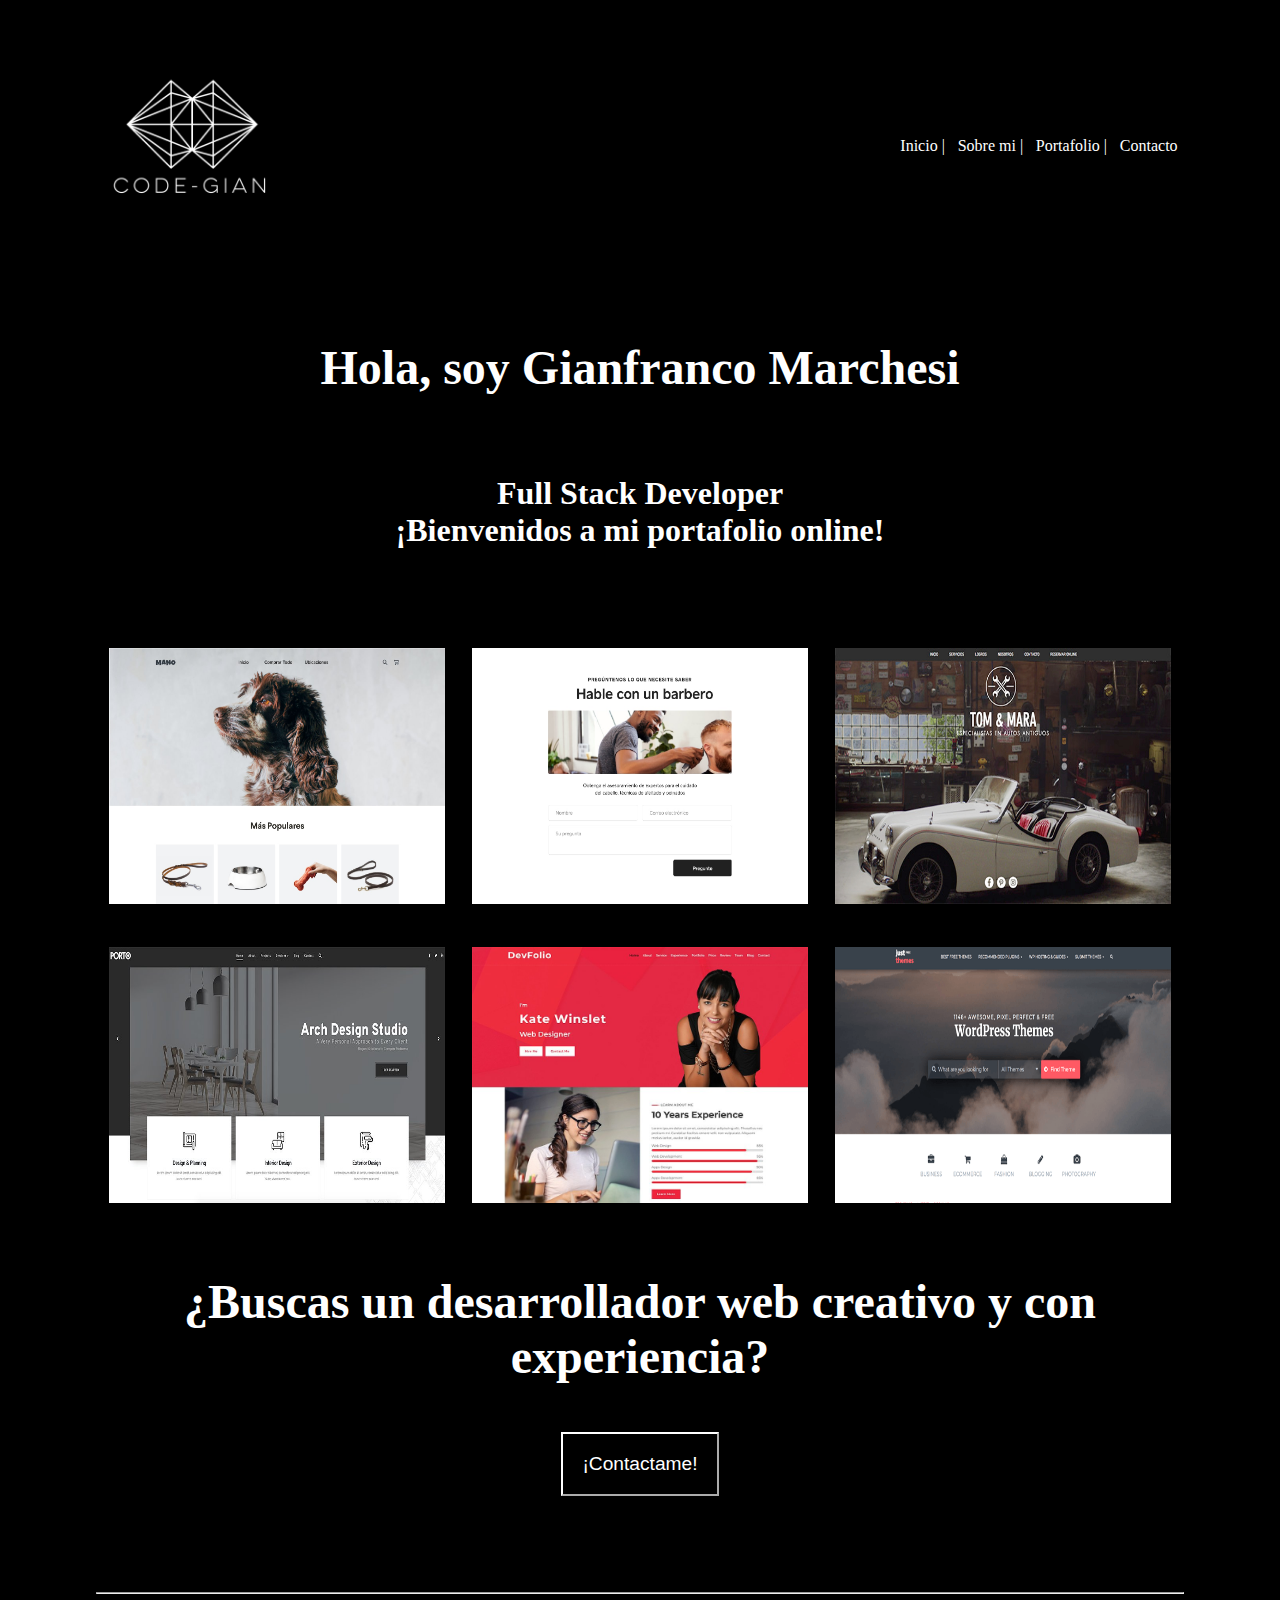
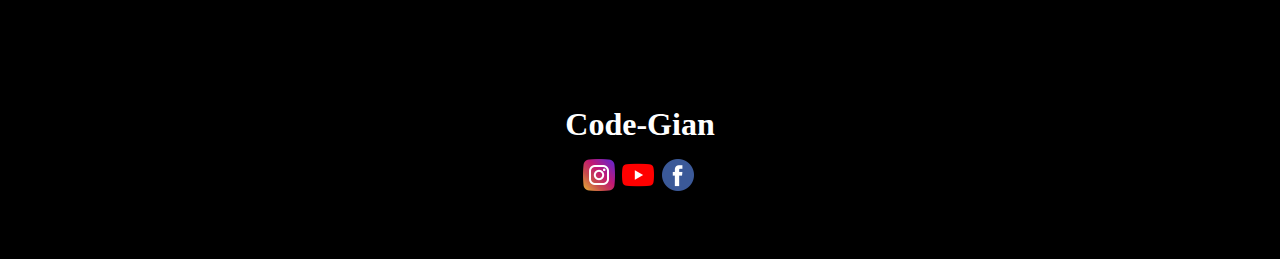
<file: index.html>
<!DOCTYPE html>
<html lang="en">
<head>
	<meta charset="UTF-8">
	<meta name="viewport" content="width=device-width, initial-scale=1.0">
	<link rel="stylesheet" type="text/css" href="style.css">
    <!-- Wow JS -->
    <link rel="stylesheet" type="text/css" href="animate.css">
	<title>Code-Gian</title>
</head>
<body>
    <nav>
        <a href="index.html">
            <img src="codegian.jpg" class="codegian">
        </a>
        <ul>
            <li><a href="index.html">Inicio |</a></li>
            <li><a href="sobremi/sobremi.html">Sobre mi |</a></li>
            <li><a href="portafolio/portafolio.html">Portafolio |</a></li>
            <li><a href="contacto/contacto.html">Contacto</a></li>
        </ul>
    </nav>
    <header>
        <h2 class="icons-sobremi-animations">Hola, soy Gianfranco Marchesi</h2>
    </header>
    <main class="main-padding">
        <section>
            <h3 class="h3-inicio icons-sobremi-animations">Full Stack Developer<br>¡Bienvenidos a mi portafolio online!</h3>
        </section>
        <section class="display-flex">
            <div>
                <img src="inicio/main/plantilla1.jpg" class="img-div scale">
            </div>
            <div>
                <img src="inicio/main/plantilla2.jpg" class="img-div scale">
            </div>
            <div>
                <img src="inicio/main/plantilla3.jpg" class="img-div scale">
            </div>
            <div>
                <img src="inicio/main/plantilla4.jpg" class="img-div scale">
            </div>
            <div>
                <img src="inicio/main/plantilla5.jpg" class="img-div scale">
            </div>
            <div>
                <img src="inicio/main/plantilla6.png" class="img-div scale">
            </div>
        </section>
        <section>
            <h2 class="text-center">¿Buscas un desarrollador web creativo y con experiencia?</h2>
        </section>
        <section>
            <form action="envio.php">
                <div class="div-input">
                    <button class="input scale">¡Contactame!</button>
                </div>
                </form>  
            </div>
            <section>
            <div>
                <hr class="linea">
            </div>
            </section>
    </main>
    <footer class="footer">       
        <section>
            <h4 class="code-gian">Code-Gian</h4>
        </section>
        <section>
            <div class="inicio-div-footer">
                <img src="footer/ig.png" class="footer-icons">
                <img src="footer/youtube.png" class="footer-icons">
                <img src="footer/face.png" class="footer-icons">
    </footer>
</body>
</html>
</file>
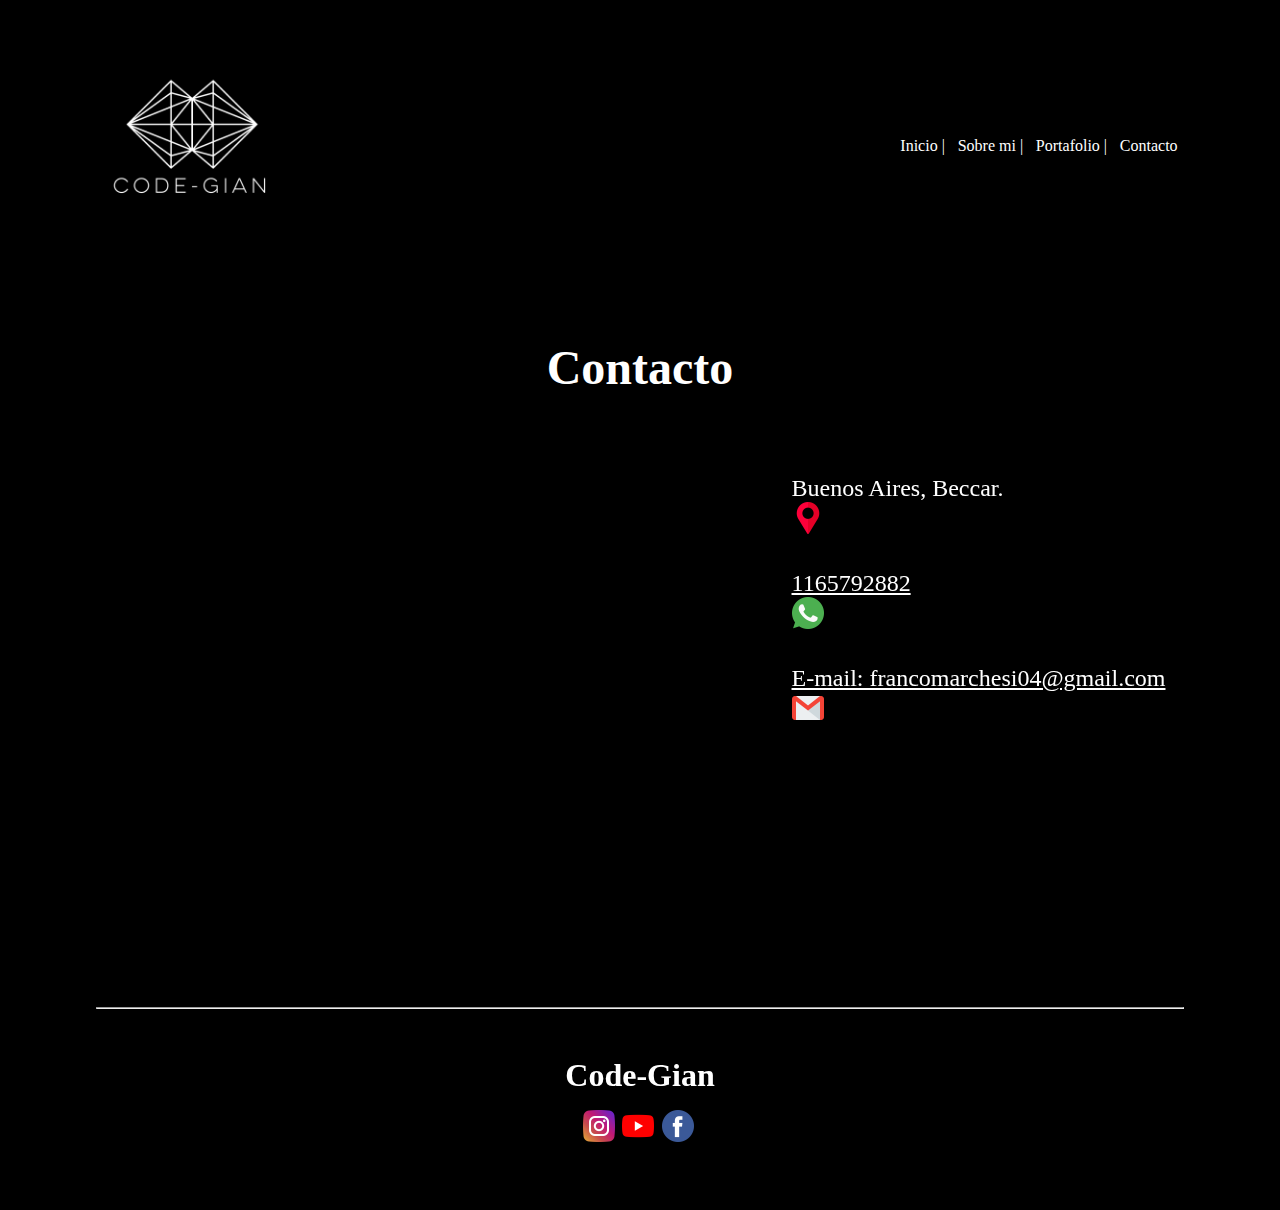
<file: contacto/contacto.html>
<!DOCTYPE html> 
<html lang="en">
<head>
	<meta charset="UTF-8">
	<meta name="viewport" content="width=device-width, initial-scale=1.0">
	<link rel="stylesheet" type="text/css" href="../style.css">
	<title>Code-Gian</title>
</head>
<body>
	<nav>
	<a href="../index.html">
	<img src="../codegian.jpg" class="codegian">
    </a>
    <ul>
    	<li><a href="../index.html">Inicio |</a></li>
    	<li><a href="../sobremi/sobremi.html">Sobre mi |</a></li>
    	<li><a href="../portafolio/portafolio.html">Portafolio |</a></li>
    	<li><a href="contacto.html">Contacto</a></li>
    </ul>
    </nav>
    <header>
        <h2 class="icons-sobremi-animations">Contacto</h2>
    </header>
    <main>
        <section class="main-padding display-flex-contacto">
            <div>
            <div>
                <p>Buenos Aires, Beccar.</p>
                <img src="ubi.png" class="footer-icons">
            </div>
            <div>
                <a href="https//:www.whatsapp.com"><p>1165792882</p></a>
                <img src="wp.png" class="footer-icons">
            </div>
            <div>
                <a href="https//:www.gmail .com"><p>E-mail: francomarchesi04@gmail.com</p></a>
                <img src="email.png" class="footer-icons">
            </div>
            </div>
            <div>
                <iframe src="https://www.google.com/maps/embed?pb=!1m18!1m12!1m3!1d3289.6589522186496!2d-58.528732385127356!3d-34.46080428049675!2m3!1f0!2f0!3f0!3m2!1i1024!2i768!4f13.1!3m3!1m2!1s0x95bcb020c93648cd%3A0x1890222c3d73cb53!2sBeccar!5e0!3m2!1ses-419!2sar!4v1655438856763!5m2!1ses-419!2sar" width="600" height="450" style="border:0;" allowfullscreen="" loading="lazy" referrerpolicy="no-referrer-when-downgrade" class="ubicacion-contacto"></iframe>
            </div>
        </section>
    </main>
    </body>
     <footer class="footer">
        <section>
            <div>
                <hr class="linea">
            </div>
        </section>
        <section>
            <h4 class="code-gian">Code-Gian</h4>
        </section>
        <section>
            <div class="inicio-div-footer">
            <img src="../footer/ig.png" class="footer-icons">
            <img src="../footer/youtube.png" class="footer-icons">
            <img src="../footer/face.png" class="footer-icons">
            </div>
        </section>
    </footer>
</file>
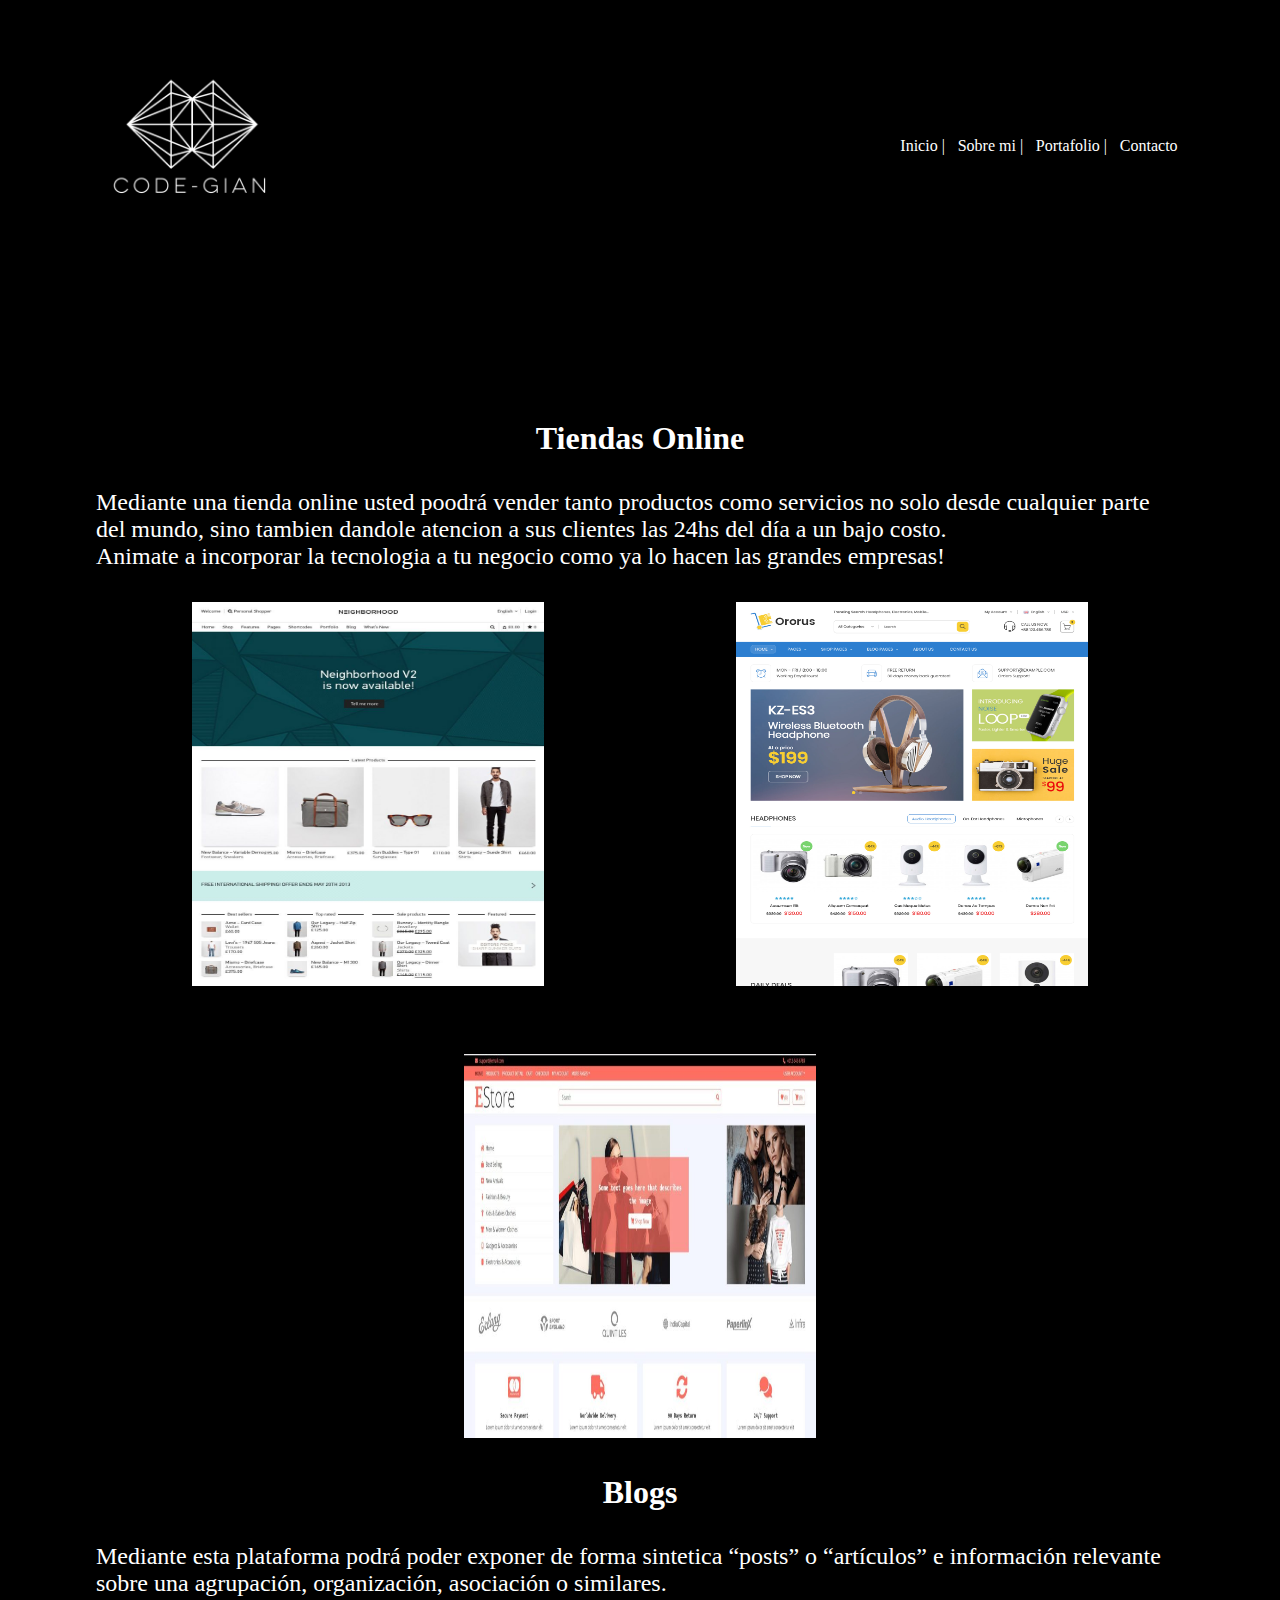
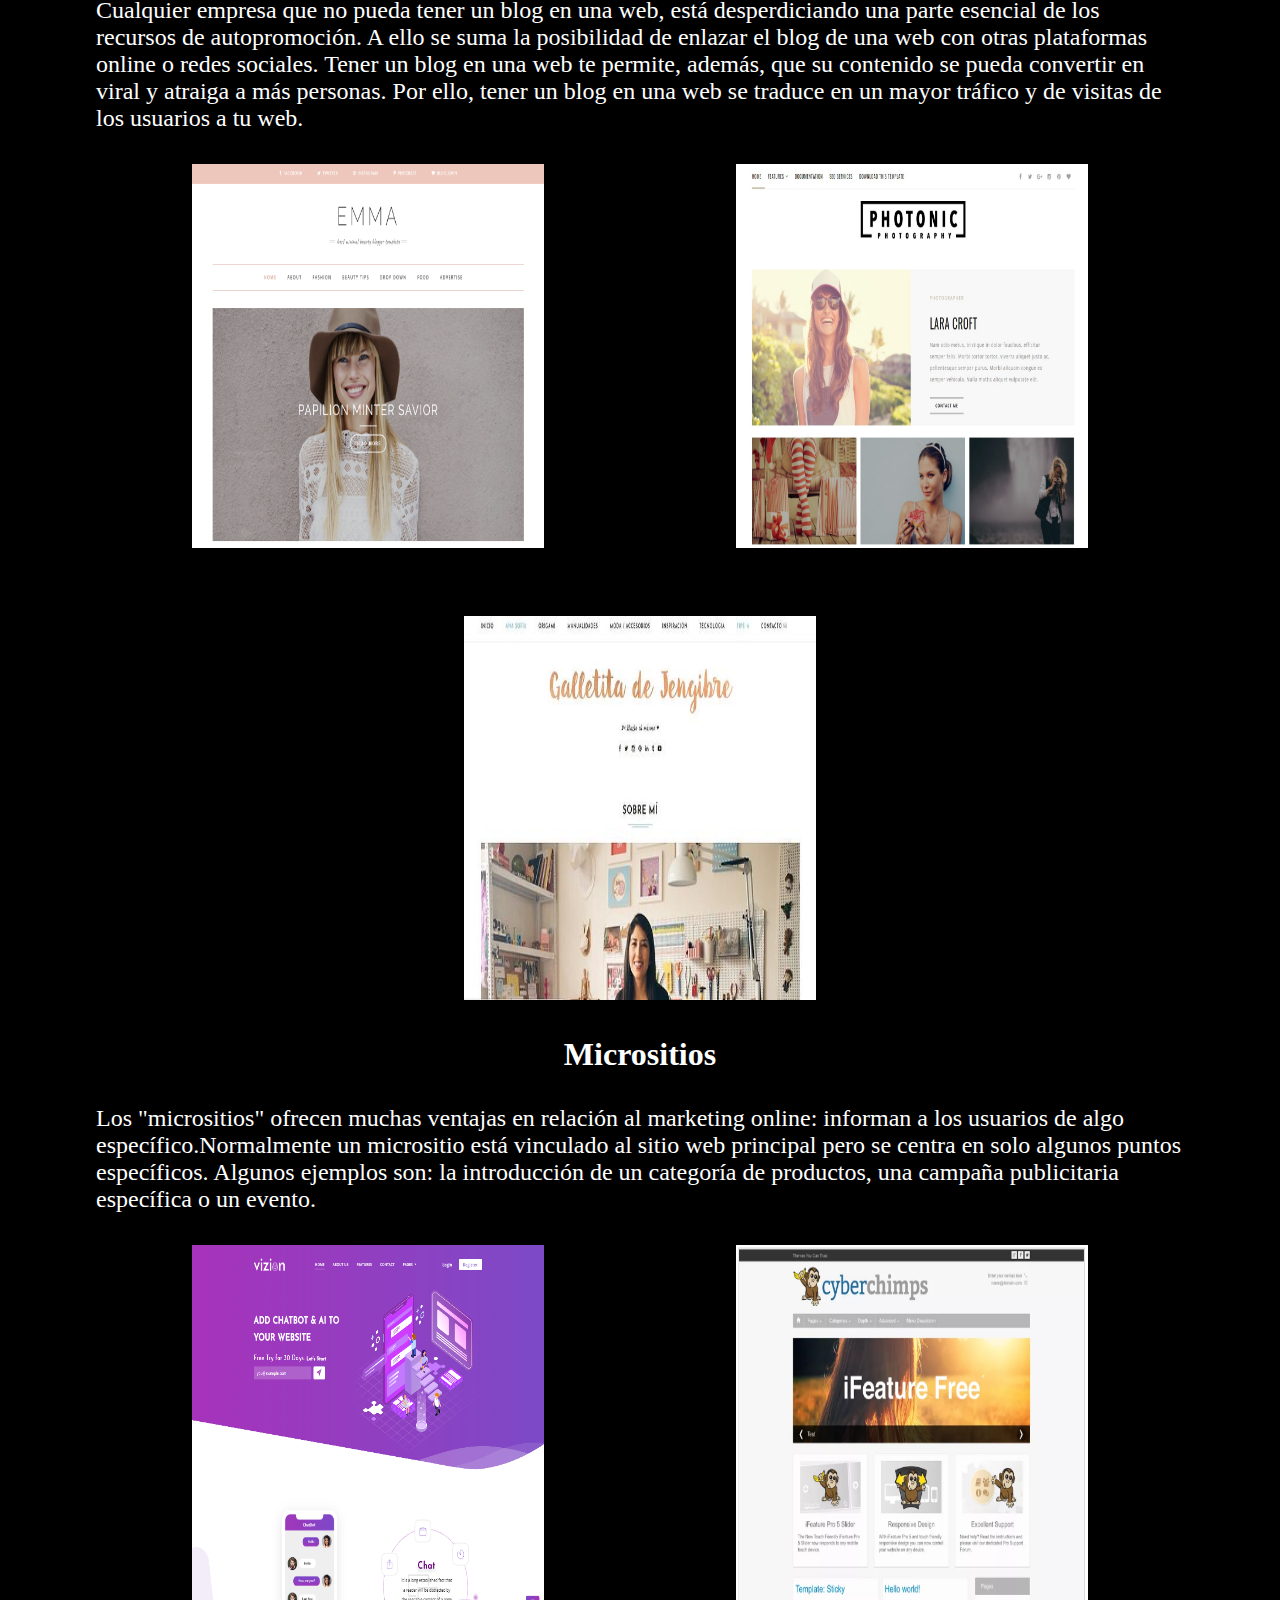
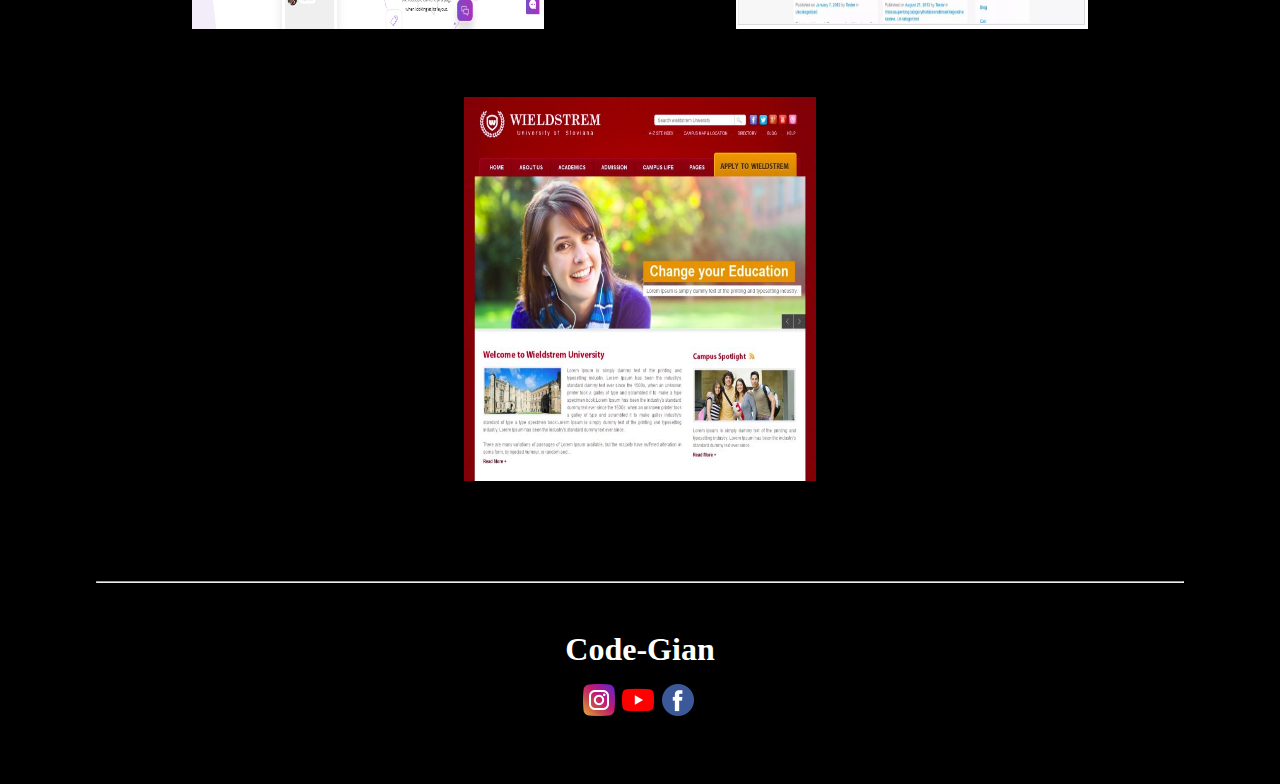
<file: portafolio/portafolio.html>
<!DOCTYPE html>
<html lang="en">
<head>
	<meta charset="UTF-8">
	<meta name="viewport" content="width=device-width, initial-scale=1.0">
	<link rel="stylesheet" type="text/css" href="../style.css">
	<title>Code-Gian</title>
</head>
<body>
	<nav>
	<a href="../index.html">
	<img src="../codegian.jpg" class="codegian">
    </a>
    <ul>
    	<li><a href="../index.html">Inicio |</a></li>
    	<li><a href="../sobremi/sobremi.html">Sobre mi |</a></li>
    	<li><a href="portafolio.html">Portafolio |</a></li>
    	<li><a href="../contacto/contacto.html">Contacto</a></li>
    </ul>
    </nav>
    <header>
        <h2></h2>
    </header>
    <main class="main-padding">
        <section>
            <div>
                <article>
                   <h3 class="subtitulos-main icons-sobremi-animations">Tiendas Online</h3>
                   <p>Mediante una tienda online usted poodrá vender tanto productos como servicios no solo desde cualquier parte del mundo, sino tambien dandole atencion a sus clientes las 24hs del día a un bajo costo.<br>
                   Animate a incorporar la tecnologia a tu negocio como ya lo hacen las grandes empresas!</p>
                </article>
                   <div class="display-flex">
                   <div><img src="tienda1.jpg" class="img-portafolio"></div>
                   <div><img src="tienda2.jpg" class="img-portafolio"></div>
                   <div><img src="tienda3.jpg" class="img-portafolio"></div>
                   </div>
            </div>
            <div>
                <article>
                  <h3 class="subtitulos-main icons-sobremi-animations">Blogs</h3>
                  <p>Mediante esta plataforma podrá poder exponer de forma sintetica “posts” o “artículos” e información relevante sobre una agrupación, organización, asociación o similares.<br>Cualquier empresa que no pueda tener un blog en una web, está desperdiciando una parte esencial de los recursos de autopromoción. A ello se suma la posibilidad de enlazar el blog de una web con otras plataformas online o redes sociales. Tener un blog en una web te permite, además, que su contenido se pueda convertir en viral y atraiga a más personas.  Por ello, tener un blog en una web se traduce en un mayor tráfico y de visitas de los usuarios a tu web.</p>
                </article>
                <div class="display-flex">
                  <div><img src="blog1.png" class="img-portafolio"></div>
                  <div><img src="blog2.jpg" class="img-portafolio"></div>
                  <div><img src="blog3.jpg" class="img-portafolio"></div>
                </div>
            </div>
            <div>
                <article>
                  <h3 class="subtitulos-main icons-sobremi-animations">Micrositios</h3>
                  <p>Los "micrositios" ofrecen muchas ventajas en relación al marketing online: informan a los usuarios de algo específico.Normalmente un micrositio está vinculado al sitio web principal pero se centra en solo algunos puntos específicos.
                  Algunos ejemplos son: la introducción de un categoría de productos, una campaña publicitaria específica o un evento.</p>
                </article>
                <div class="display-flex">
                <div><img src="micrositio1.png" class="img-portafolio"></div>
                <div><img src="micrositio2.png" class="img-portafolio"></div>
                <div><img src="micrositio3.jpg" class="img-portafolio"></div>
                </div>
           </div>
        </section>
    </main>
    </body>
     <footer class="footer">
        <section>
            <div>
                <hr class="linea">
            </div>
        </section>
        <section>
            <h4 class="code-gian">Code-Gian</h4>
        </section>
        <section>
            <div class="inicio-div-footer">
            <img src="../footer/ig.png" class="footer-icons">
            <img src="../footer/youtube.png" class="footer-icons">
            <img src="../footer/face.png" class="footer-icons">
            </div>
        </section>
    </footer>
</file>
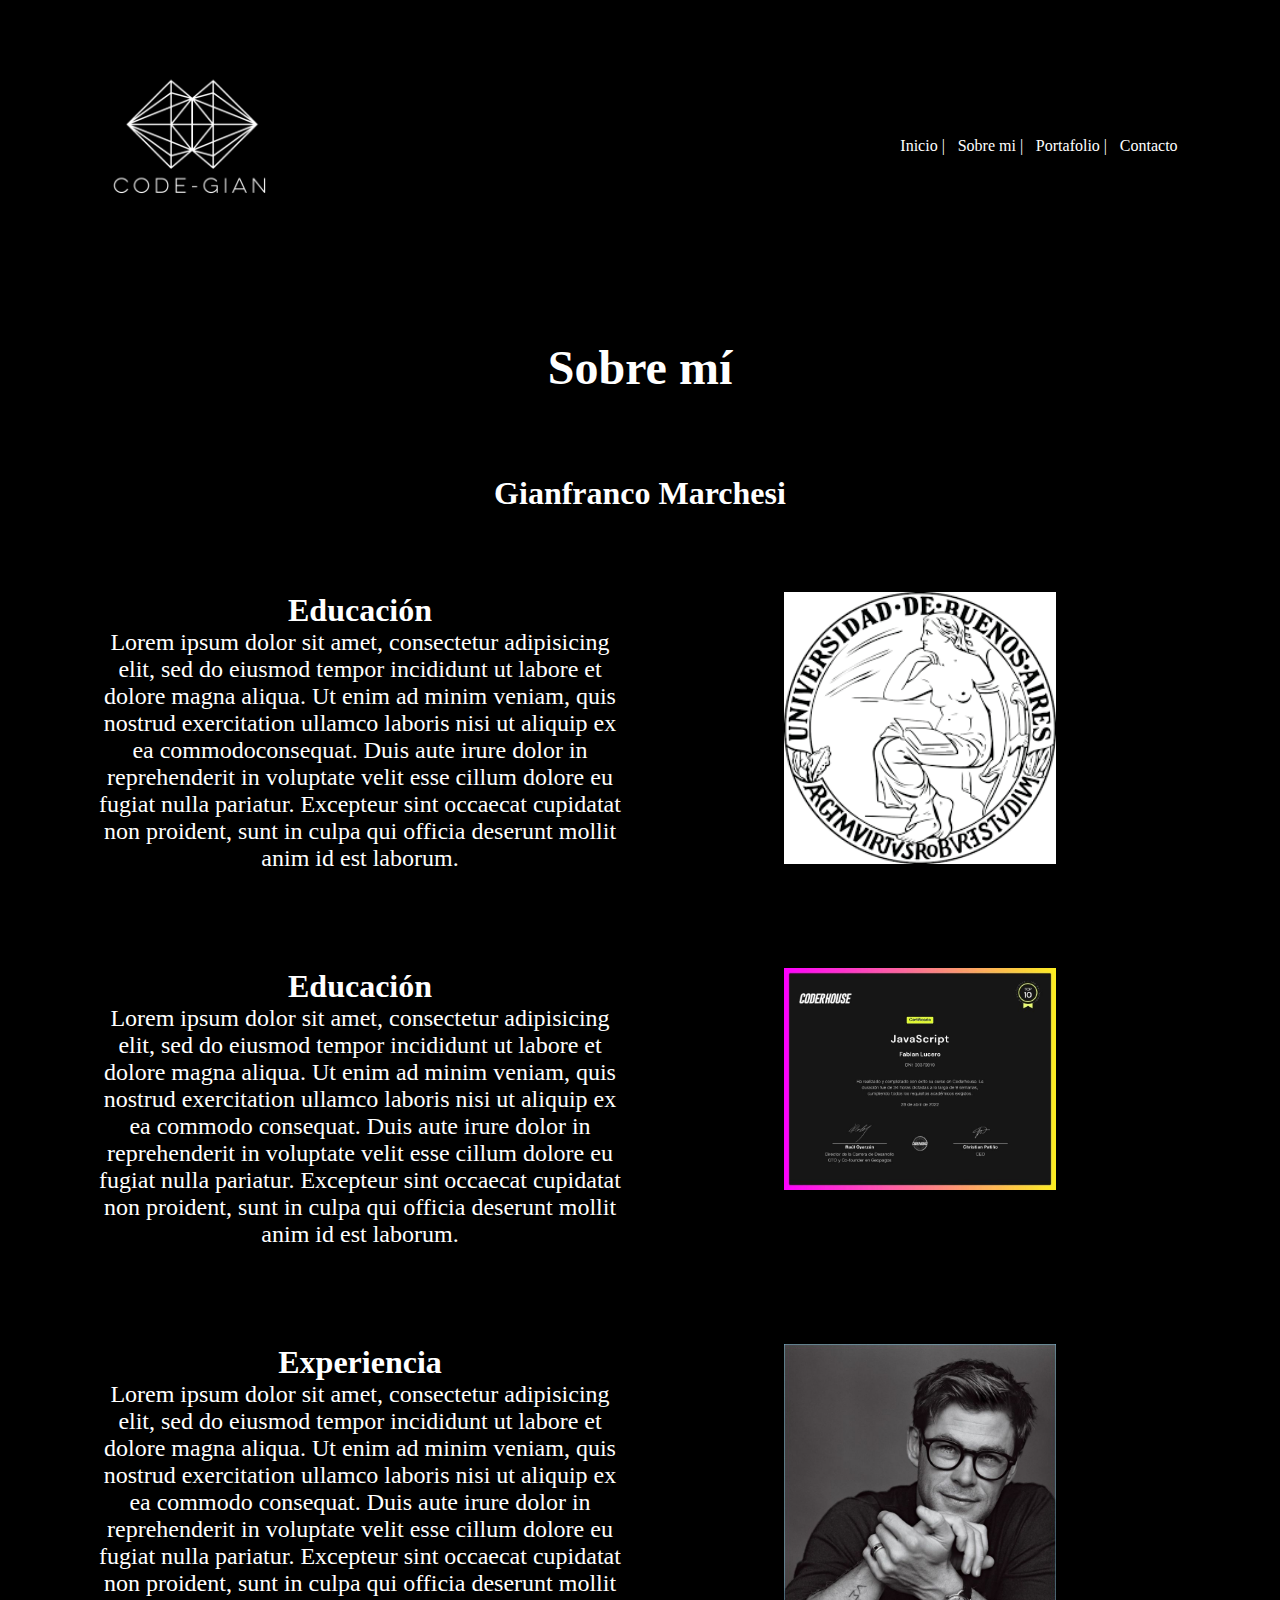
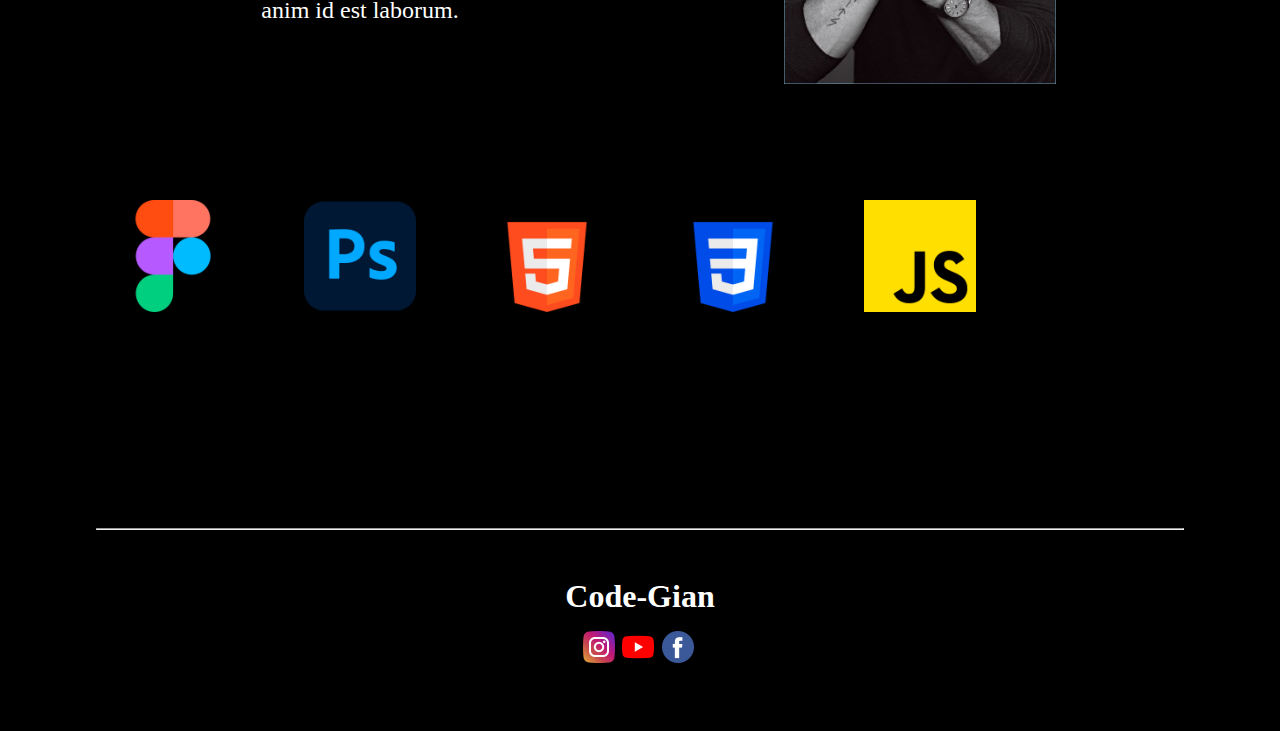
<file: sobremi/sobremi.html>
<!DOCTYPE html>
<html lang="en">
<head>
	<meta charset="UTF-8">
	<meta name="viewport" content="width=device-width, initial-scale=1.0">
	<link rel="stylesheet" type="text/css" href="../style.css">
	<title>Code-Gian</title>
</head>
<body>
	<nav>
	<a href="../index.html">
	<img src="../codegian.jpg" class="codegian">
    </a>
    <ul>
    	<li><a href="../index.html">Inicio |</a></li>
    	<li><a href="sobremi.html">Sobre mi |</a></li>
    	<li><a href="../portafolio/portafolio.html">Portafolio |</a></li>
    	<li><a href="../contacto/contacto.html">Contacto</a></li>
    </ul>
    </nav>
    <header>
        <h2 class="icons-sobremi-animations">Sobre mí</h2>
    </header>
    <main class="main-padding">
        <h3 class="h3-inicio icons-sobremi-animations">Gianfranco Marchesi</h3>
        <div  class="grid-contenedor">
            <div class="contenedor-uba">
                <h3>Educación</h3>
                <p>Lorem ipsum dolor sit amet, consectetur adipisicing elit, sed do eiusmod
                tempor incididunt ut labore et dolore magna aliqua. Ut enim ad minim veniam, quis nostrud exercitation ullamco laboris nisi ut aliquip ex ea commodoconsequat. Duis aute irure dolor in reprehenderit in voluptate velit esse
                cillum dolore eu fugiat nulla pariatur. Excepteur sint occaecat cupidatat non
                proident, sunt in culpa qui officia deserunt mollit anim id est laborum.</p>
            </div>
            <div class="contenedor-coder">
                <h3>Educación</h3>
                <p>Lorem ipsum dolor sit amet, consectetur adipisicing elit, sed do eiusmod
                tempor incididunt ut labore et dolore magna aliqua. Ut enim ad minim veniam,
                quis nostrud exercitation ullamco laboris nisi ut aliquip ex ea commodo
                consequat. Duis aute irure dolor in reprehenderit in voluptate velit esse
                cillum dolore eu fugiat nulla pariatur. Excepteur sint occaecat cupidatat non
                proident, sunt in culpa qui officia deserunt mollit anim id est laborum.</p>
            </div>
            <div class="contenedor-experiencia">
                <h3>Experiencia</h3>
                <p>Lorem ipsum dolor sit amet, consectetur adipisicing elit, sed do eiusmod
                tempor incididunt ut labore et dolore magna aliqua. Ut enim ad minim veniam,
                quis nostrud exercitation ullamco laboris nisi ut aliquip ex ea commodo
                consequat. Duis aute irure dolor in reprehenderit in voluptate velit esse
                cillum dolore eu fugiat nulla pariatur. Excepteur sint occaecat cupidatat non
                proident, sunt in culpa qui officia deserunt mollit anim id est laborum.</p>
            </div>
            <sidebar class="sidebar-img-uba">
                <img src="uba.png" class="img-sobremi-pics scale">
            </sidebar>
            <sidebar class="sidebar-img-coder">
                <img src="coder.jpg" class="img-sobremi-pics scale">
            </sidebar>
            <sidebar class="sidebar-img-experiencia">
                <img src="retrato.jpg" class="img-sobremi-pics scale">
            </sidebar>
            <div class="div-icons1-sobremi">
                <img src="figma.png" class="img-sobremi">
            </div>
            <div class="div-icons2-sobremi">
                <img src="ps.png" class="img-sobremi">
            </div>
            <div class="div-icons3-sobremi">
                <img src="html.png" class="img-sobremi">
            </div>
            <div class="div-icons4-sobremi">
                <img src="css.png" class="img-sobremi">
            </div>
            <div class="div-icons5-sobremi">
                <img src="js.png" class="img-sobremi">
            </div>
        </div>
    </main>
    </body>
     <footer class="footer">
        <section>
            <div>
                <hr class="linea">
            </div>
        </section>
        <section>
            <h4 class="code-gian">Code-Gian</h4>
        </section>
        <section>
            <div class="inicio-div-footer">
            <img src="../footer/ig.png" class="footer-icons">
            <img src="../footer/youtube.png" class="footer-icons">
            <img src="../footer/face.png" class="footer-icons">
            </div>
        </section>
    </footer>
</file>
<file: style.css>
*{
	background-color: #000000;
	margin: 0;
	padding: 0;
	color: white;
}

html{
	font-size: 62,5%
}

h1{
	font-size: 3rem;
	color: white;
}

h2{
	font-size: 3rem;
	color: white;
	padding: 3rem;
	text-align: center;
}

h3{
	font-size: 2rem;
    color: white;
    text-align: center;
}

p{
	font-size: 1.5rem;
	color: white;
}

nav{
	padding: 3rem 6rem;
	position: static;
	display: flex;
	align-items: center;
	justify-content: space-between;
}

nav ul{
	display: flex; 
}

nav ul li{
	display: flex;
}

nav ul li a{
	text-decoration: none;
	padding: 0rem 0.4rem;
}

header{
	text-align: center;
	width: 100%;
}

.codegian{
	width: 12rem;
}

.main-padding{
	padding: 2rem 6rem;
}

.img-div{
	width: 21rem;
	height: 16rem;
	padding: 1.2rem 0rem;
}

.img-portafolio{
	width: 22rem;
	height: 24rem;
	padding: 2rem 0.5rem;
}

.h3-inicio{
	padding-bottom: 5rem;
	text-align: center;
}

.display-flex{
	display: flex;
	flex-wrap: wrap;
	justify-content: space-around;
}

.text-center{
	text-align: center;
}

.div-input{
	display: flex;
	justify-content: center;
	padding: 0rem 0rem 6rem 0rem;
}

.input{
	color: white;
	border-color: white;
	padding: 1.2rem;
	font-weight: 400;
	font-size: 1.2rem;
	justify-content: center;
}

.subtitulos-main{
	padding-bottom: 2rem;
}

.display-flex-contacto{
	display: flex;
	justify-content: space-around;
	flex-direction: row-reverse;
}

.icons-contacto{
	display: flex;
	justify-content: flex-start;
}

.ubicacion-contacto{
	width: 40rem;
	height: 24rem;
	padding-bottom: 5rem;
}

.footer{
	padding: 2rem 6rem;
}

.linea{
	width: 100%
	margin-bottom: 3rem;
}

.code-gian{
	font-size: 2rem;
	text-align: center;
	padding-bottom: 1rem;
	padding-top: 3rem;
}

.footer-icons{
	width: 2rem;
	padding: 0rem 0.2rem 2rem 0rem;
}

.inicio-div-footer{
	text-align: center;
}

.img-sobremi{
	width: 7rem;
	padding-top: 5rem;

}

.img-sobremi-pics{
	width: 17rem;
	align-items: center;
}


.scale:hover{
	transform: scale(1.1);
	cursor: pointer;
}

@keyframes animate{
	from{opacity: 0}
	to{opacity: 1}
}

.icons-sobremi-animations{
	animation-name: animate;
	animation-duration: 4s;
}

.grid-contenedor{
	width: 100%;
	display: grid;
	text-align: center;
	grid-gap: 2rem;
	grid-template-columns: repeat(6, 1fr);
	grid-template-rows: repeat(4, 1fr);
	grid-template-areas: 
	"uba uba uba img-uba img-uba img-uba"
	"coder coder coder img-coder img-coder img-coder"
	"experiencia experiencia experiencia img-experiencia img-experiencia img-experiencia"
	"icon-one icon-two icon-three icon-four icon-five none"
	;

}

.grid-nav{
	grid-area: nav;
}

.contenedor-uba{
	grid-area: uba;
}
.sidebar-img-uba{
	grid-area: img-uba;
}


.contenedor-coder{
	grid-area: coder;
}
.sidebar-img-coder{
	grid-area: img-coder
}


.contenedor-experiencia{
	grid-area: experiencia;
}
.sidebar-img-experiencia{
	grid-area: img-experiencia;
}


.div-icons1-sobremi{
	grid-area: icon-one;
}

.div-icons2-sobremi{
	grid-area: icon-two;
}

.div-icons3-sobremi{
	grid-area: icon-three;
}

.div-icons4-sobremi{
	grid-area: icon-four;
}

.div-icons5-sobremi{
	grid-area: icon-five;
}


@media (max-width: 768px){
	.grid-contenedor{
		grid-template-columns: repeat(3, 1fr);
		grid-template-rows: repeat(8, 1fr);
		grid-template-areas: 
		"uba uba uba"
		"img-uba img-uba img-uba"
		"coder coder coder"
		"img-coder img-coder img-coder"
		"experiencia experiencia experiencia"
		"img-experiencia img-experiencia img-experiencia"
		"icon-one icon-two icon-three"
		"icon-four icon-five none"
	}

	nav{
		display: block;
	}

	nav ul{
		display: block;
	}

	nav ul li{
		margin-right: 0rem;
		padding-right: 0rem;
		padding-top: 1rem;
	}

}
</file>
